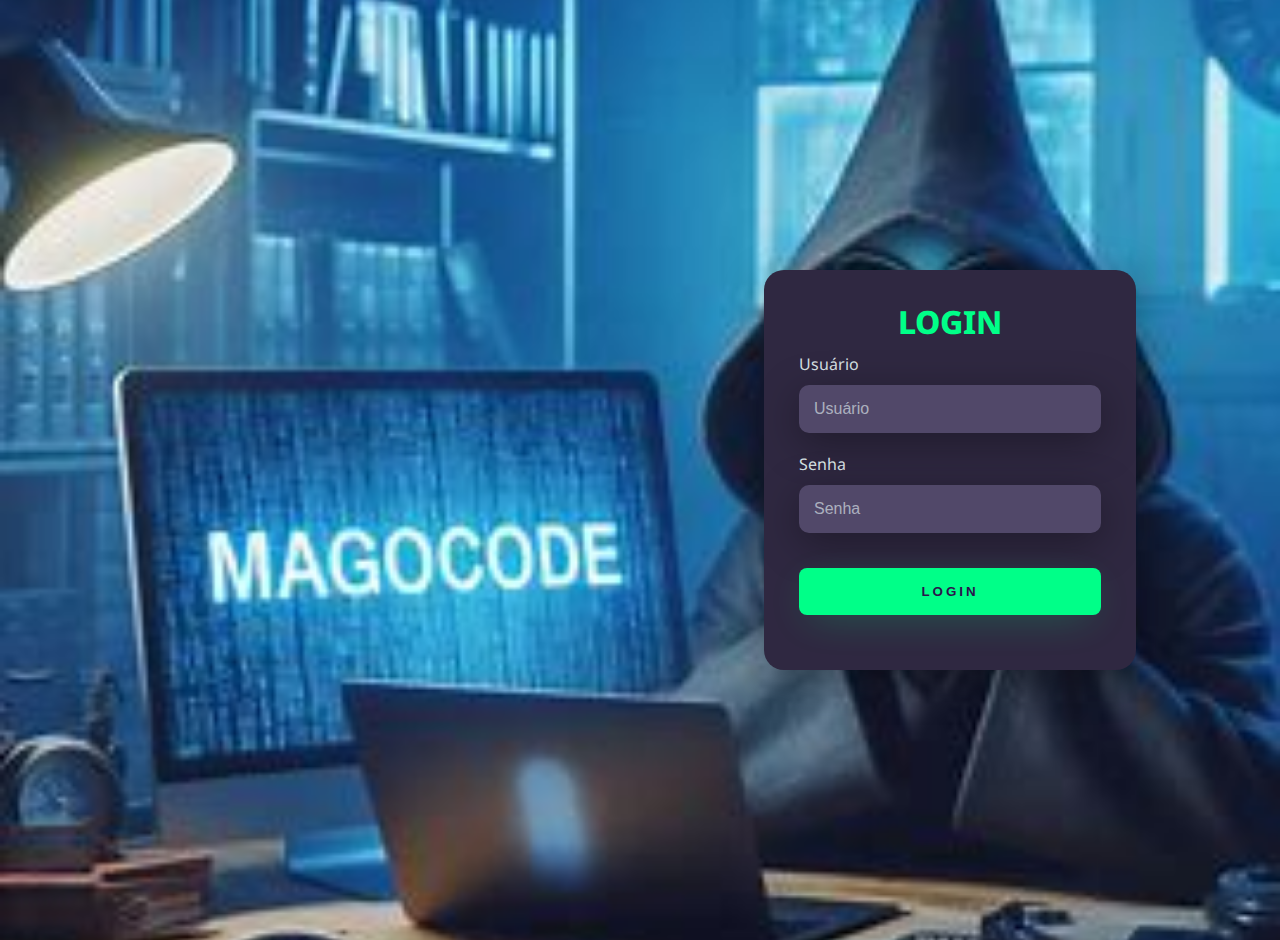
<file: index.html>
<!DOCTYPE html>
<html lang="pt-BR">
<head>
    <meta charset="UTF-8">
    <meta http-equiv="X-UA-Compatible" content="IE=edge">
    <meta name="viewport" content="width=device-width, initial-scale=1.0">
    <link rel="stylesheet" href="css/style.css">
    <style>
        .container {
            display: flex;
            justify-content: space-between;
            padding: 20px; /* Espaçamento interno */
            background-image: url('img/mago.png'); /* Imagem de plano de fundo */
            background-size: cover; /* Cobrir todo o contêiner */
            background-position: center; /* Centralizar a imagem */
        }

        .left-login {
            width: 50%; /* Define a largura da parte do login */
            position: relative; /* Para permitir a posição absoluta da imagem */
        }

        .left-login::before {
            content: "";
            position: absolute;
            top: 0;
            left: 0;
            width: 100%;
            height: 100%;
            background-color: rgba(52, 152, 219, 0.5); /* Cor azul com transparência */
            z-index: -1; /* Coloca a sobreposição atrás da imagem */
        }

        .left-login h1 {
            color: white; /* Cor do texto branco para contrastar com o fundo azul */
        }

        .left-login-image {
            display: none; /* Oculta a imagem */
        }

        .right-login {
            width: 50%; /* Define a largura da parte do formulário */
        }
    </style>
    <title>Login</title>
</head>
<body>
    <div class="container">
        <div class="left-login">
            <h1><br></h1>
        </div>
        <div class="right-login">
            <div class="card-login">
                <h1>LOGIN</h1>
                <div class="textfield">
                    <label for="usuario">Usuário</label>
                    <input type="text" id="usuario" placeholder="Usuário">
                </div>
                <div class="textfield">
                    <label for="senha">Senha</label>
                    <input type="password" id="senha" placeholder="Senha">
                </div>
                <button class="btn-login" onclick="login()">Login</button>
            </div>
        </div>
    </div>

    <script>
        function login() {
            var usuario = document.getElementById("usuario").value;
            var senha = document.getElementById("senha").value;

            // Verifica se o usuário e a senha estão corretos
            if (usuario === "Admin" && senha === "Mortex01!") {
                // Redireciona para a página index.html
                window.location.href = "puxada.html";
            } else {
                // Exibe uma mensagem de erro
                alert("Usuário ou senha incorretos. Tente novamente.");
            }
        }
    </script>
</body>
</html>
</file>
<file: css/style.css>
@import url('https://fonts.googleapis.com/css2?family=Noto+Sans:wght@400;700&display=swap');

body * {
    box-sizing: border-box;
}
body {
    margin: 0;
    font-family: 'Noto Sans', sans-serif;
    
}
main {
    width: 100vw;
    height: 100vh;
    background: #201b2c;
    display: flex;
    justify-content: center;
    align-items: center;
}
.left-login {
    width: 50vw;
    height: 100vh;
    display: flex;
    justify-content: center;
    align-items: center;
    flex-direction: column;
}
.left-login h1 {
    font-size: 3vw;
    color: #77ffc0;
}
.left-login-image {
    width: 35vw;
}
.right-login {
    width: 50vw;
    height: 100vh;
    display: flex;
    justify-content: center;
    align-items: center;
}
.card-login {
    width: 60%;
    display: flex;
    justify-content: center;
    align-items: center;
    flex-direction: column;
    padding: 30px 35px;
    background: #2f2841;
    border-radius: 20px;
    box-shadow: 0px 10px 40px #00000056;
}
.card-login h1 {
    color: #00ff88;
    font-weight: 800;
    margin: 0;
}
.textfield {
    width: 100%;
    display: flex;
    flex-direction: column;
    align-items: flex-start;
    justify-content: center;
    margin: 10px 0px;
}
.textfield input {
    width: 100%;
    border: none;
    border-radius: 10px;
    padding: 15px;
    background: #514869;
    color: #f0ffffde;
    font-size: 12pt;
    box-shadow: 0px 10px 40px #00000056;
    outline: none;
    box-sizing: border-box;
}
.textfield label {
    color: #f0ffffde;
    margin-bottom: 10px;
}
.textfield input::placeholder {
    color: #f0ffff94;
}
.btn-login {
    width: 100%;
    padding: 16px 0;
    margin: 25px;
    border: none;
    border-radius: 8px;
    outline: none;
    text-transform: uppercase;
    font-weight: 800;
    letter-spacing: 3px;
    color: #2b134b;
    background: #00ff88;
    cursor: pointer;
    box-shadow: 0px 10px 40px -12px #00ff8052;
}
@media only screen and (max-width:950px) {
    .card-login {
        width: 85%;
    }
}
@media only screen and (max-width:600px) {
    main {
        flex-direction: column;
    }
    .left-login h1{
        display: none;
    }
    .left-login {
        width: 100%;
        height: auto;
    }
    .right-login {
        width: 100%;
        height: auto;
    }
    .left-login-image {
        width: 50vw;
    }
    .card-login {
        width: 90%;
    }
}
</file>
